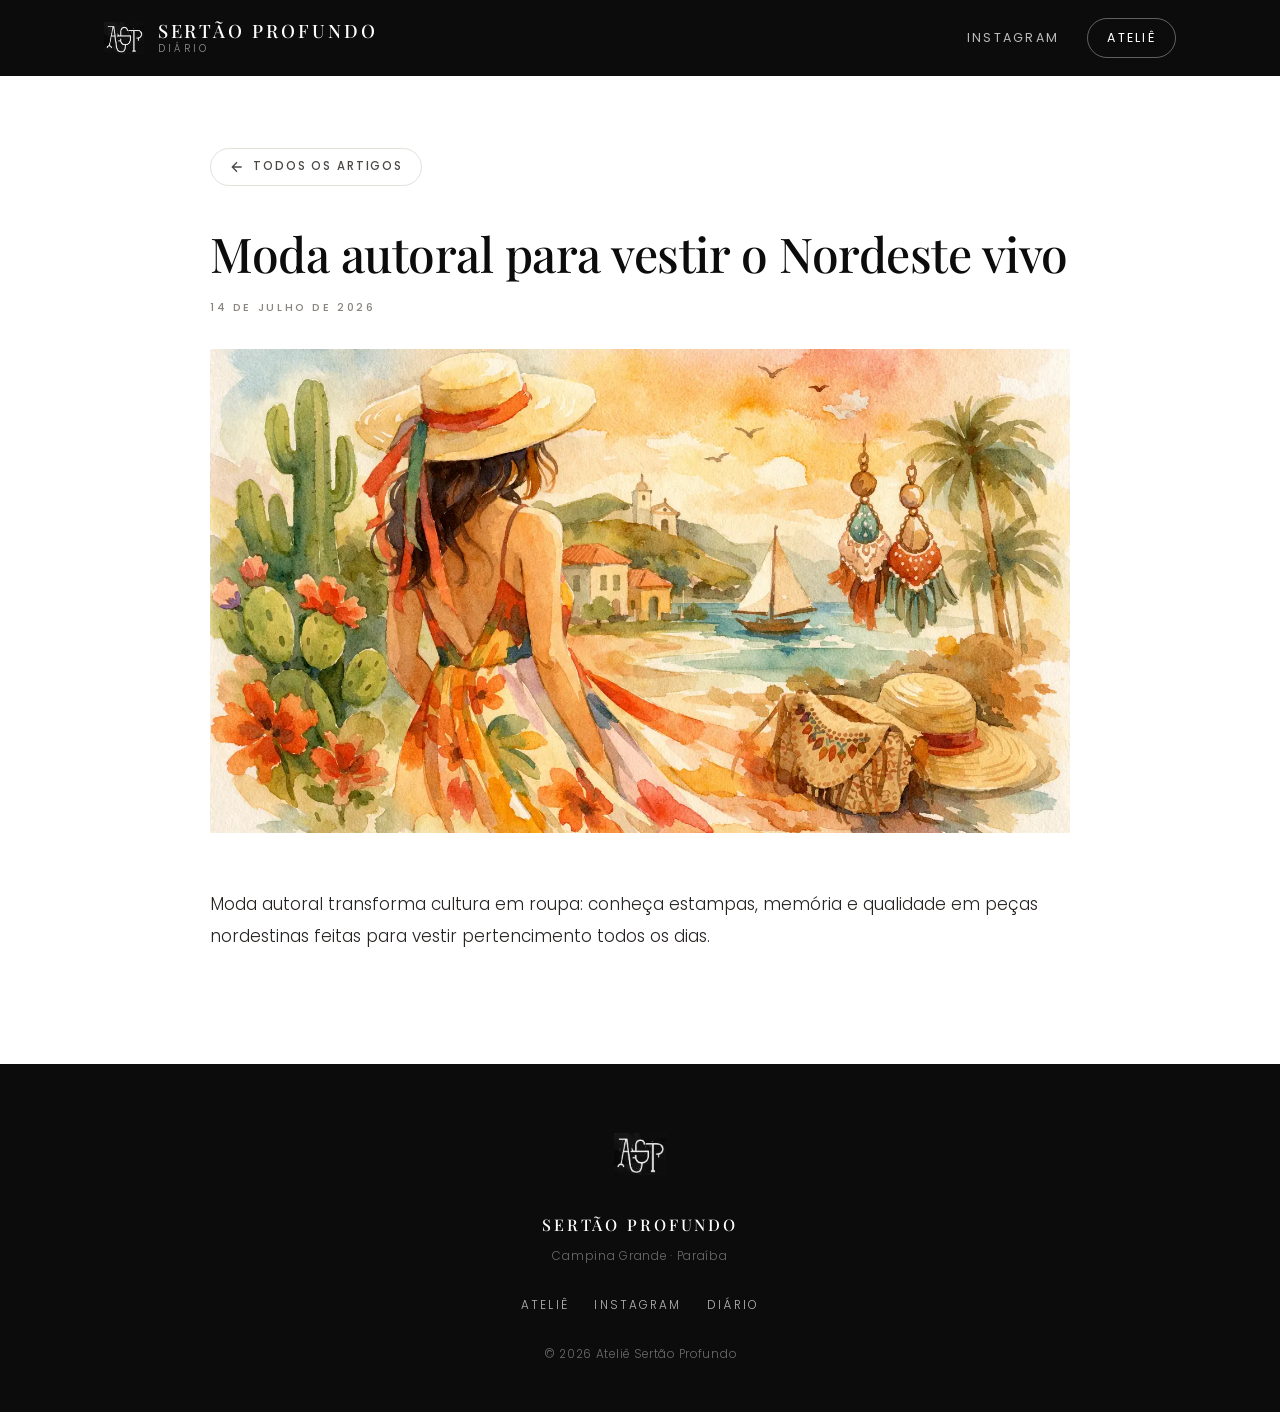
<file: posts/moda-autoral-vestir-nordeste-vivo/index.html>
<!DOCTYPE html>
<html lang="pt-BR">
<head>
<meta charset="utf-8">
<meta name="viewport" content="width=device-width, initial-scale=1">
<title>Moda autoral para vestir o Nordeste vivo · Sertão Profundo</title>
<meta name="description" content="Moda autoral transforma cultura em roupa: conheça estampas, memória e qualidade em peças nordestinas feitas para vestir pertencimento todos os dias.">
<link rel="icon" href="/logo.webp">
<link rel="canonical" href="https://blog.sertaoprofundo.com/posts/moda-autoral-vestir-nordeste-vivo/">
<link rel="alternate" type="application/rss+xml" title="Diário · Sertão Profundo" href="/feed.xml">

<meta property="og:type" content="article">
<meta property="og:title" content="Moda autoral para vestir o Nordeste vivo">
<meta property="og:description" content="Moda autoral transforma cultura em roupa: conheça estampas, memória e qualidade em peças nordestinas feitas para vestir pertencimento todos os dias.">
<meta property="og:image" content="https://blog.sertaoprofundo.com/images/moda-autoral-vestir-nordeste-vivo.webp">
<meta property="og:url" content="https://blog.sertaoprofundo.com/posts/moda-autoral-vestir-nordeste-vivo/">
<meta property="article:published_time" content="2026-07-14">

<link rel="preload" href="/fonts/PlayfairDisplay-500.woff2" as="font" type="font/woff2" crossorigin>
<link rel="preload" href="/fonts/Poppins-300.woff2" as="font" type="font/woff2" crossorigin>

<script type="application/ld+json">
{
  "@context": "https://schema.org",
  "@type": "BlogPosting",
  "headline": "Moda autoral para vestir o Nordeste vivo",
  "description": "Moda autoral transforma cultura em roupa: conheça estampas, memória e qualidade em peças nordestinas feitas para vestir pertencimento todos os dias.",
  "image": "https://blog.sertaoprofundo.com/images/moda-autoral-vestir-nordeste-vivo.webp",
  "datePublished": "2026-07-14",
  "url": "https://blog.sertaoprofundo.com/posts/moda-autoral-vestir-nordeste-vivo/",
  "publisher": { "@type": "Organization", "name": "Ateliê Sertão Profundo" }
}
</script>

<style>
@font-face {
  font-family: "Playfair Display";
  font-style: normal;
  font-weight: 500;
  font-display: swap;
  src: url(/fonts/PlayfairDisplay-500.woff2) format("woff2");
}
@font-face {
  font-family: "Playfair Display";
  font-style: italic;
  font-weight: 500;
  font-display: swap;
  src: url(/fonts/PlayfairDisplay-500-italic.woff2) format("woff2");
}
@font-face {
  font-family: "Poppins";
  font-style: normal;
  font-weight: 300;
  font-display: swap;
  src: url(/fonts/Poppins-300.woff2) format("woff2");
}
@font-face {
  font-family: "Poppins";
  font-style: normal;
  font-weight: 400;
  font-display: swap;
  src: url(/fonts/Poppins-400.woff2) format("woff2");
}
@font-face {
  font-family: "Poppins";
  font-style: normal;
  font-weight: 500;
  font-display: swap;
  src: url(/fonts/Poppins-500.woff2) format("woff2");
}

:root {
  --ink: #0d0c0c;
  --ink-soft: #4a4744;
  --ink-faint: #8a8580;
  --paper: #ffffff;
  --sand: #f7f5f2;
  --rule: #e4e0da;
  --serif: "Playfair Display", Georgia, serif;
  --sans: "Poppins", -apple-system, BlinkMacSystemFont, "Segoe UI", sans-serif;
  --wide: 1120px;
  --read: 860px;
}

* { box-sizing: border-box; }

body {
  margin: 0;
  background: var(--paper);
  color: var(--ink);
  font-family: var(--sans);
  font-weight: 300;
  line-height: 1.7;
  -webkit-font-smoothing: antialiased;
}

.wrap {
  width: 100%;
  max-width: var(--wide);
  margin: 0 auto;
  padding: 0 1.5rem;
}

/* ---------- Masthead ---------- */

.masthead {
  background: var(--ink);
  color: #fff;
}

.masthead .wrap {
  display: flex;
  align-items: center;
  justify-content: space-between;
  gap: 1.5rem;
  min-height: 76px;
}

.brand {
  display: flex;
  align-items: center;
  gap: 0.85rem;
  color: #fff;
  text-decoration: none;
}

.brand img {
  width: 40px;
  height: 40px;
  object-fit: contain;
}

.brand-name {
  font-family: var(--serif);
  font-size: 1.15rem;
  letter-spacing: 0.16em;
  text-transform: uppercase;
  line-height: 1.1;
}

.brand-sub {
  display: block;
  font-family: var(--sans);
  font-size: 0.62rem;
  font-weight: 300;
  letter-spacing: 0.34em;
  text-transform: uppercase;
  color: rgba(255, 255, 255, 0.55);
  margin-top: 0.2rem;
}

.nav {
  display: flex;
  align-items: center;
  gap: 1.75rem;
}

.nav a {
  color: rgba(255, 255, 255, 0.72);
  text-decoration: none;
  font-size: 0.78rem;
  font-weight: 400;
  letter-spacing: 0.18em;
  text-transform: uppercase;
  transition: color 0.2s ease;
}

.nav a:hover { color: #fff; }

.nav a.pill {
  border: 1px solid rgba(255, 255, 255, 0.35);
  border-radius: 999px;
  padding: 0.5rem 1.2rem;
  color: #fff;
}

.nav a.pill:hover {
  background: #fff;
  color: var(--ink);
  border-color: #fff;
}

/* ---------- Hero (index) ---------- */

.hero {
  background: var(--sand);
  border-bottom: 1px solid var(--rule);
  text-align: center;
  padding: 5.5rem 0 4.5rem;
}

.kicker {
  font-size: 0.68rem;
  font-weight: 500;
  letter-spacing: 0.4em;
  text-transform: uppercase;
  color: var(--ink-faint);
  margin: 0 0 1.4rem;
}

.hero h1 {
  font-family: var(--serif);
  font-weight: 500;
  font-size: clamp(2.4rem, 6vw, 3.9rem);
  line-height: 1.12;
  letter-spacing: -0.01em;
  margin: 0 auto 1.4rem;
  max-width: 14ch;
}

.hero p {
  max-width: 46ch;
  margin: 0 auto;
  color: var(--ink-soft);
  font-size: 1.02rem;
}

.hero .flourish {
  width: 44px;
  height: 1px;
  background: var(--ink);
  opacity: 0.25;
  margin: 2.4rem auto 0;
}

/* ---------- Post list (index) ---------- */

main { padding: 4.5rem 0 5.5rem; }

.post-list {
  max-width: var(--read);
  margin: 0 auto;
  border-top: 1px solid var(--rule);
}

.post-card {
  display: grid;
  grid-template-columns: 240px 1fr;
  gap: 2.2rem;
  align-items: center;
  border-bottom: 1px solid var(--rule);
  padding: 2.4rem 0;
  text-decoration: none;
  color: inherit;
}

.post-card-image {
  width: 100%;
  aspect-ratio: 4 / 3;
  height: auto;
  object-fit: cover;
  border-radius: 2px;
  filter: saturate(0.92);
  transition: filter 0.4s ease;
}

.post-card:hover .post-card-image { filter: saturate(1.05); }

.post-card-title {
  font-family: var(--serif);
  font-weight: 500;
  font-size: 1.72rem;
  line-height: 1.24;
  letter-spacing: -0.005em;
  margin: 0 0 0.7rem;
  color: var(--ink);
  background-image: linear-gradient(var(--ink), var(--ink));
  background-repeat: no-repeat;
  background-size: 0% 1px;
  background-position: 0 100%;
  transition: background-size 0.45s cubic-bezier(0.22, 1, 0.36, 1);
  display: inline;
}

.post-card:hover .post-card-title { background-size: 100% 1px; }

.post-card-excerpt {
  font-size: 0.95rem;
  font-weight: 300;
  line-height: 1.72;
  color: var(--ink-soft);
  margin: 0.9rem 0 1.1rem;
}

.post-card-date {
  display: block;
  font-size: 0.68rem;
  font-weight: 500;
  letter-spacing: 0.24em;
  text-transform: uppercase;
  color: var(--ink-faint);
}

/* ---------- Article page ---------- */

.article {
  max-width: var(--read);
  margin: 0 auto;
}

.back-pill {
  display: inline-flex;
  align-items: center;
  gap: 0.5rem;
  border: 1px solid var(--rule);
  border-radius: 999px;
  padding: 0.5rem 1.15rem;
  font-size: 0.72rem;
  font-weight: 500;
  letter-spacing: 0.16em;
  text-transform: uppercase;
  color: var(--ink-soft);
  text-decoration: none;
  margin-bottom: 2.5rem;
  transition: all 0.2s ease;
}

.back-pill:hover {
  background: var(--ink);
  border-color: var(--ink);
  color: #fff;
}

.article h1 {
  font-family: var(--serif);
  font-weight: 500;
  font-size: clamp(2rem, 4.6vw, 3rem);
  line-height: 1.16;
  letter-spacing: -0.01em;
  margin: 0 0 1.1rem;
}

.article-date {
  display: block;
  font-size: 0.68rem;
  font-weight: 500;
  letter-spacing: 0.24em;
  text-transform: uppercase;
  color: var(--ink-faint);
}

.article-image {
  width: 100%;
  aspect-ratio: 16 / 9;
  height: auto;
  object-fit: cover;
  border-radius: 2px;
  margin: 2rem 0 3rem;
}

.article-body h2,
.article-body h3 {
  font-family: var(--serif);
  font-weight: 500;
  line-height: 1.3;
  margin: 2.8rem 0 0.9rem;
}

.article-body h2 { font-size: 1.85rem; }
.article-body h3 { font-size: 1.35rem; }

.article-body p {
  font-size: 1.06rem;
  font-weight: 300;
  line-height: 1.85;
  color: #262321;
  margin: 0 0 1.5rem;
}

.article-body img {
  max-width: 100%;
  height: auto;
  border-radius: 2px;
}

.article-body blockquote {
  margin: 2.4rem 0;
  padding: 0.3rem 0 0.3rem 1.7rem;
  border-left: 2px solid var(--ink);
  font-family: var(--serif);
  font-style: italic;
  font-size: 1.3rem;
  line-height: 1.6;
  color: var(--ink);
}

.article-body a {
  color: var(--ink);
  text-decoration: underline;
  text-underline-offset: 3px;
  text-decoration-thickness: 1px;
}

/* ---------- Footer ---------- */

.footer {
  background: var(--ink);
  color: rgba(255, 255, 255, 0.65);
  padding: 4rem 0 3rem;
  text-align: center;
}

.footer img {
  width: 52px;
  height: 52px;
  object-fit: contain;
  margin-bottom: 1.4rem;
}

.footer-name {
  font-family: var(--serif);
  color: #fff;
  font-size: 1rem;
  letter-spacing: 0.18em;
  text-transform: uppercase;
  margin: 0 0 0.5rem;
}

.footer-links {
  display: flex;
  justify-content: center;
  flex-wrap: wrap;
  gap: 1.6rem;
  margin: 1.8rem 0;
}

.footer-links a {
  color: rgba(255, 255, 255, 0.7);
  text-decoration: none;
  font-size: 0.74rem;
  letter-spacing: 0.18em;
  text-transform: uppercase;
  transition: color 0.2s ease;
}

.footer-links a:hover { color: #fff; }

.footer-meta {
  font-size: 0.74rem;
  letter-spacing: 0.06em;
  color: rgba(255, 255, 255, 0.4);
  margin: 0;
}

/* ---------- Mobile ---------- */

@media (max-width: 720px) {
  .masthead .wrap {
    flex-direction: column;
    gap: 1rem;
    padding-top: 1.25rem;
    padding-bottom: 1.25rem;
  }

  .nav { gap: 1.1rem; }

  .hero { padding: 3.5rem 0 3rem; }

  main { padding: 3rem 0 4rem; }

  .post-card {
    grid-template-columns: 1fr;
    gap: 1.2rem;
    padding: 2rem 0;
  }

  .post-card-image { aspect-ratio: 16 / 9; }

  .post-card-title { font-size: 1.45rem; }
}
</style>
</head>
<body>

<header class="masthead">
  <div class="wrap">
    <a class="brand" href="/">
      <img src="/logo.webp" alt="">
      <span class="brand-name">
        Sertão Profundo
        <span class="brand-sub">Diário</span>
      </span>
    </a>
    <nav class="nav">
      <a href="https://www.instagram.com/sertaoprofundo/" target="_blank" rel="noopener">Instagram</a>
      <a class="pill" href="https://atelie.sertaoprofundo.com">Ateliê</a>
    </nav>
  </div>
</header>

<main>
  <div class="wrap">
    <article class="article">
      <a class="back-pill" href="/">
        <svg width="16" height="16" viewBox="0 0 24 24" fill="none" stroke="currentColor" stroke-width="2"><path d="M19 12H5M12 19l-7-7 7-7"/></svg>
        Todos os artigos
      </a>
      <header>
        <h1>Moda autoral para vestir o Nordeste vivo</h1>
        <time class="article-date" datetime="2026-07-14">14 de julho de 2026</time>
      </header>
      <img class="article-image" src="/images/moda-autoral-vestir-nordeste-vivo.webp" alt="Moda autoral para vestir o Nordeste vivo" width="1536" height="1024" fetchpriority="high">
      <div class="article-body">
<p>Moda autoral transforma cultura em roupa: conheça estampas, memória e qualidade em peças nordestinas feitas para vestir pertencimento todos os dias.</p>
<!-- O texto completo deste artigo ficou no Soro e não pôde ser recuperado
     após o cancelamento. Se você ainda tiver o texto original, cole-o aqui
     no lugar deste parágrafo. -->
      </div>
    </article>
  </div>
</main>

<footer class="footer">
  <div class="wrap">
    <img src="/logo.webp" alt="">
    <p class="footer-name">Sertão Profundo</p>
    <p class="footer-meta">Campina Grande · Paraíba</p>
    <div class="footer-links">
      <a href="https://atelie.sertaoprofundo.com">Ateliê</a>
      <a href="https://www.instagram.com/sertaoprofundo/" target="_blank" rel="noopener">Instagram</a>
      <a href="/">Diário</a>
    </div>
    <p class="footer-meta">© 2026 Ateliê Sertão Profundo</p>
  </div>
</footer>

</body>
</html>
</file>
